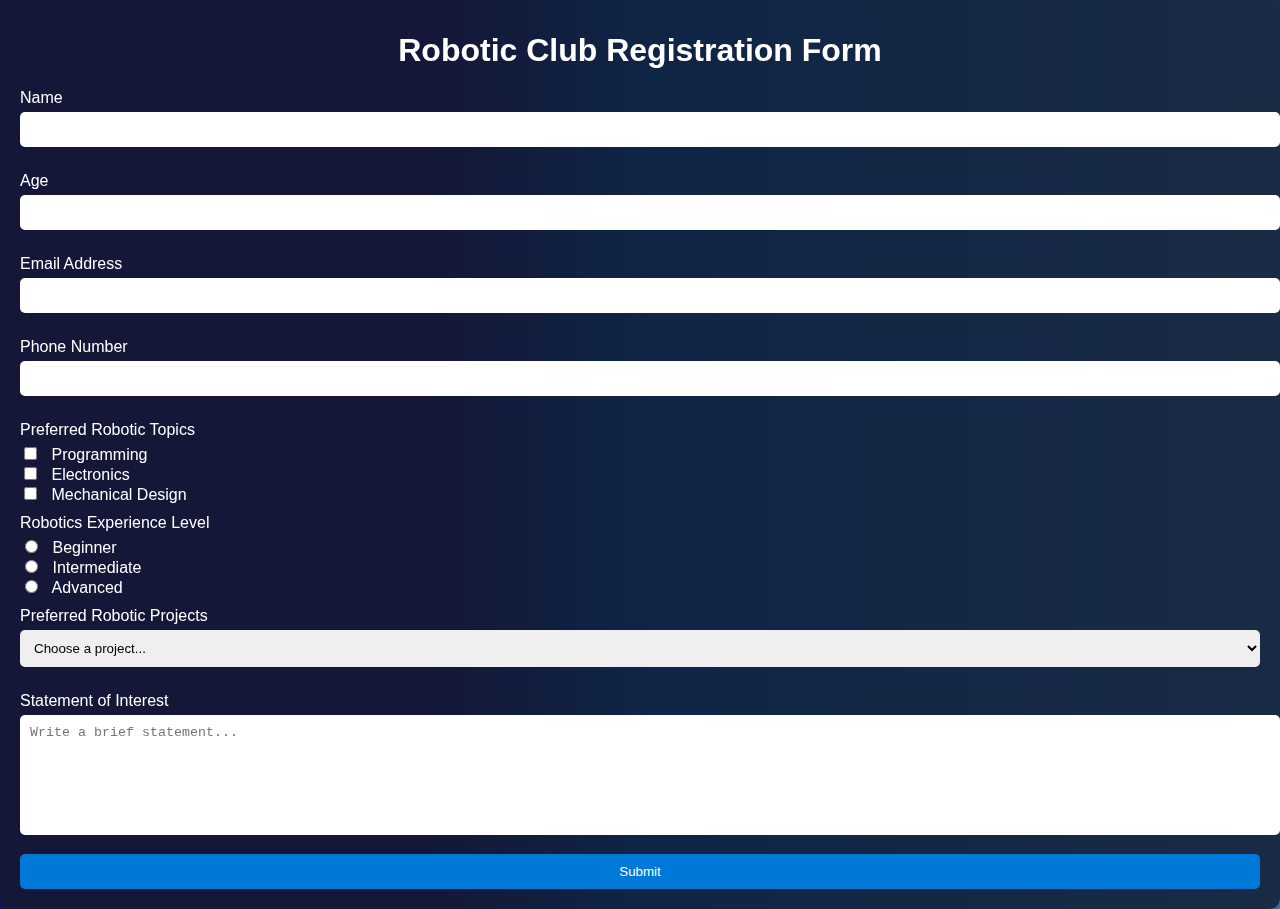
<file: index.html>
<!DOCTYPE html>
<html lang="en">
<head>
    <meta charset="UTF-8">
    <meta name="viewport" content="width=device-width, initial-scale=1.0">
    <title>Robotic Club Registration Form</title>
<script>
        function redirectToPage() {
            window.location.href = 'file:///C:/Users/Neriza/Downloads/link.html';
        }
    </script>
    <style>
        
        body {
             font-family: Arial, sans-serif;
            background-color: darkblue;
            color: white;
            display: flex;
            justify-content: center;
            align-items: center;
            height: 100vh;
            margin: 0;
            background: rgb(37,18,125);
background: linear-gradient(90deg, rgba(37,18,125,1) 34%, rgba(6,104,213,1) 50%, rgba(71,145,212,1) 100%);

    .form-container {
    background-color: rgba(18, 25, 44, 0.85); 
    padding: 20px;
    border-radius: 10px;
    box-shadow: 0px 4px 10px rgba(0, 0, 0, 0.5);
    width: 1550px;
    backdrop-filter: blur(5px)
}



        h1 {
            text-align: center;
            margin-bottom: 20px;
        }
        label {
            display: block;
            margin: 10px 0 5px;
        }
        input[type="text"],
        input[type="email"],
        input[type="number"],
        select,
        textarea {
            width: 100%;
            padding: 10px;
            margin-bottom: 15px;
            border: none;
            border-radius: 5px;
        }
        input[type="radio"],
        input[type="checkbox"] {
            margin-right: 10px;
        }
        textarea {
            resize: none;
            height: 100px;
        }
        .submit-btn {
            background-color: #0078d7;
            color: white;
            border: none;
            padding: 10px 20px;
            cursor: pointer;
            border-radius: 5px;
            width: 100%;
        }
        .submit-btn:hover {
            background-color: #005fa3;
        }
    </style>

</head>
<body>
    <div class="form-container">
       <form onsubmit="event.preventDefault(); redirectToPage();">
        <h1>Robotic Club Registration Form</h1>
        <form>
            <label for="name">Name</label>
            <input type="text" id="name" name="name" required>

            <label for="age">Age</label>
            <input type="number" id="age" name="age" required>

            <label for="email">Email Address</label>
            <input type="email" id="email" name="email" required>

            <label for="phone">Phone Number</label>
            <input type="text" id="phone" name="phone" required>

            <label>Preferred Robotic Topics</label>
            <input type="checkbox" id="programming" name="topics" value="Programming">
            <label for="programming" style="display: inline;">Programming</label><br>
            <input type="checkbox" id="electronics" name="topics" value="Electronics">
            <label for="electronics" style="display: inline;">Electronics</label><br>
            <input type="checkbox" id="mechanical" name="topics" value="Mechanical Design">
            <label for="mechanical" style="display: inline;">Mechanical Design</label>

            <label>Robotics Experience Level</label>
            <input type="radio" id="beginner" name="experience" value="Beginner" required>
            <label for="beginner" style="display: inline;">Beginner</label><br>
            <input type="radio" id="intermediate" name="experience" value="Intermediate">
            <label for="intermediate" style="display: inline;">Intermediate</label><br>
            <input type="radio" id="advanced" name="experience" value="Advanced">
            <label for="advanced" style="display: inline;">Advanced</label>

            <label for="project">Preferred Robotic Projects</label>
            <select id="project" name="project">
                <option value="">Choose a project...</option>
                <option value="Mural Painting">Drone</option>
                <option value="Digital Art Design">Robots</option>
                <option value="Photography Exhibition">Engineering</option>
            </select>

            <label for="interest">Statement of Interest</label>
            <textarea id="interest" name="interest" placeholder="Write a brief statement..."></textarea>

            <button type="submit" class="submit-btn">Submit</button>

       
    </div>

</form>
</body>
</html>
</file>
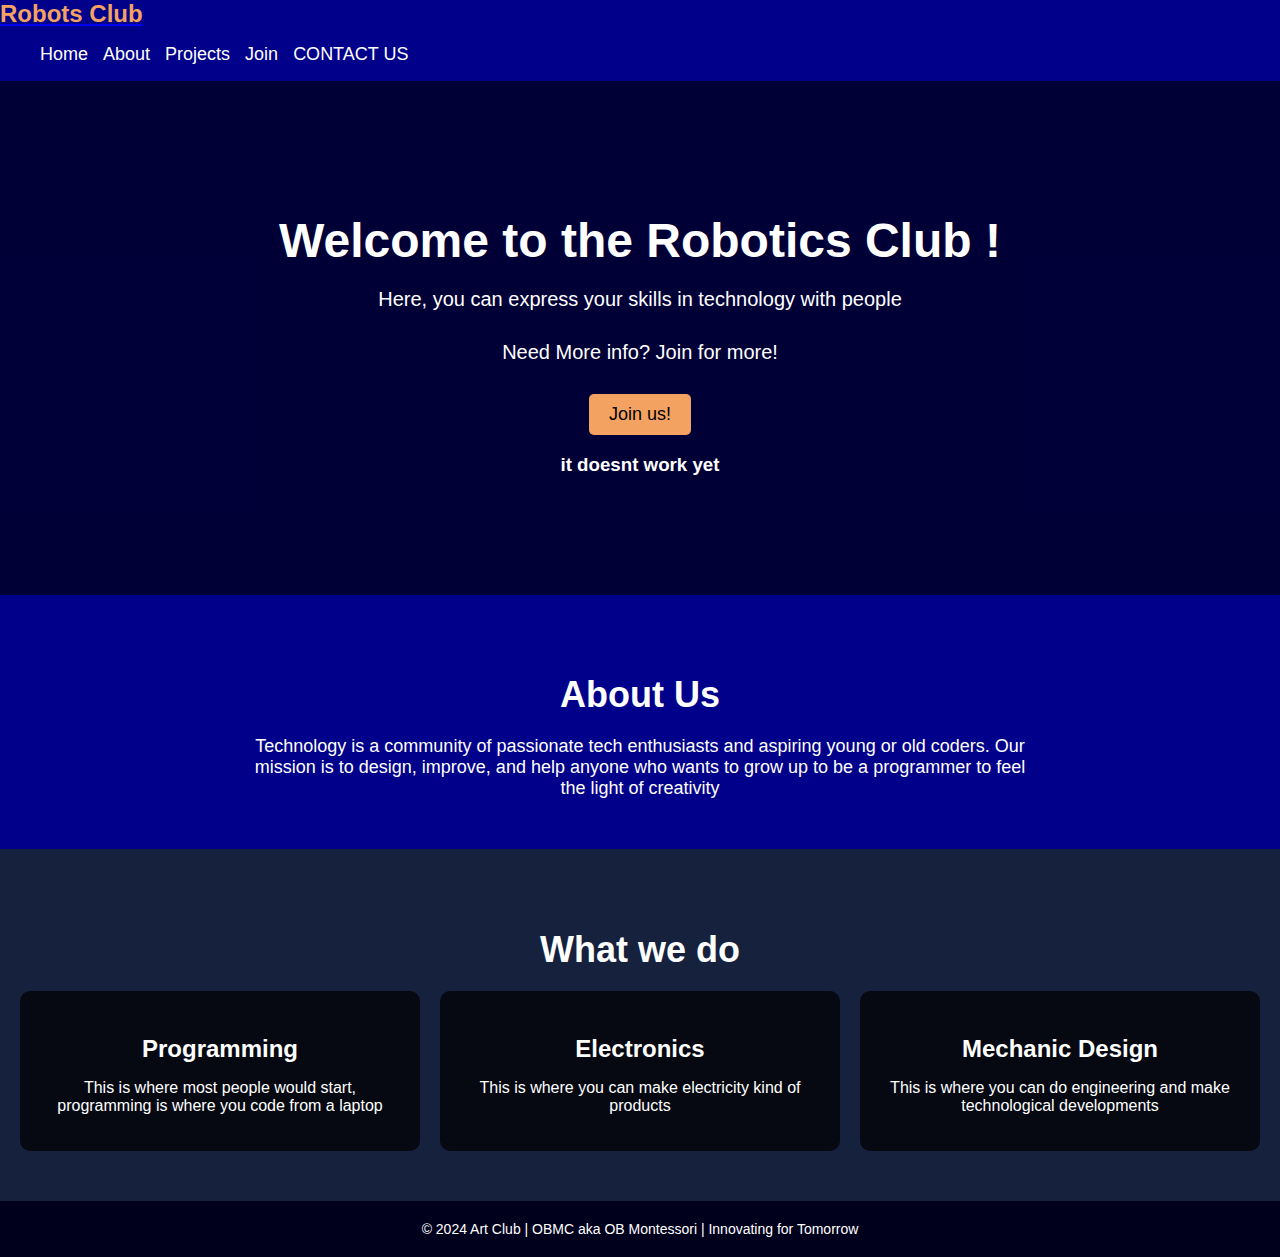
<file: link.html>
<!DOCTYPE html>
<html lang="en">
<head>
    <meta charset="UTF-8">
    <meta name="viewport" content="width=device-width, initial-scale=1.0">
    <title>Robotic Club | Home</title>
    <style>
        /* General Reset */
        body, html {
            margin: 0;
            padding: 0;
            font-family: Arial, sans-serif;
            color:white;
        }

        /* Background Styling */
        body {
    background-color: #00008b;
    background-image: url('https://media.discordapp.net/attachments/1017751096795607074/1315657511029964821/Untitled1138_20241209203304.png?ex=6758350a&is=6756e38a&hm=e300bfe92b85c39eff40d36699db3606f16dd0de933561bef1cc2acf014622ec&=&format=webp&quality=lossless&width=782&height=521');
    background-size: cover;
    background-position: center center;
    background-repeat: no-repeat;
}
        }

        /* Navigation Bar */
        nav {
            display: flex;
            justify-content: space-between;
            align-items: center;
            padding: 20px;
            background-color: rgba(0, 0, 0, 0.7);
        }

        nav .logo {
            font-size: 24px;
            font-weight: bold;
            color: #f4a261;
        }

        nav ul {
            list-style: none;
            display: flex;
            gap: 15px;
        }

        nav ul li {
            display: inline;
        }

        nav ul li a {
            text-decoration: none;
            color: white;
            font-size: 18px;
            transition: color 0.3s;
        }

        nav ul li a:hover {
            color: #f4a261;
        }

        /* Hero Section */
        .hero {
            text-align: center;
            padding: 100px 20px;
            background: rgba(0, 0, 0, 0.6);
        }

        .hero h1 {
            font-size: 48px;
            margin-bottom: 20px;
        }

        .hero p {
            font-size: 20px;
            margin-bottom: 30px;
        }

        .hero button {
            padding: 10px 20px;
            font-size: 18px;
            background-color: #f4a261;
            color: black;
            border: none;
            border-radius: 5px;
            cursor: pointer;
            transition: background 0.3s;
        }

        .hero button:hover {
            background-color: #e76f51;
        }

        /* About Section */
        .about {
            padding: 50px 20px;
            text-align: center;
        }

        .about h2 {
            font-size: 36px;
            margin-bottom: 20px;
        }

        .about p {
            font-size: 18px;
            max-width: 800px;
            margin: 0 auto;
        }

        /* Activities Section */
        .activities {
            padding: 50px 20px;
            background-color: #16213e;
            text-align: center;
        }

        .activities h2 {
            font-size: 36px;
            margin-bottom: 20px;
        }

        .activities .grid {
            display: grid;
            grid-template-columns: repeat(auto-fit, minmax(300px, 1fr));
            gap: 20px;
            margin-top: 20px;
        }

        .activities .card {
            background: rgba(0, 0, 0, 0.7);
            border-radius: 10px;
            padding: 20px;
        }

        .activities .card h3 {
            font-size: 24px;
            margin-bottom: 10px;
        }

        .activities .card p {
            font-size: 16px;
        }

        /* Footer */
        footer {
            background-color: rgba(0, 0, 0, 0.8);
            padding: 20px;
            text-align: center;
            color: white;
            font-size: 14px;
        }
    </style>
</head>
<body>
    <!-- Navigation -->
    
        <nav>
    <a href="file:///C:/Users/Neriza/Downloads/Q2%20Quiz%202/index%20(2).html">
                <div class="logo">Robots Club</div>
        </div>
    </a>

        <ul>
            <li><a href="#">Home</a></li>
            <li><a href="#">About</a></li>
            <li><a href="#">Projects</a></li>
            <li><a href="#">Join</a></li>
            <li><a href="#">CONTACT US</li></a>
        </ul>
    </nav>

    <!-- Hero Section -->
    <section class="hero">
        <h1>Welcome to the Robotics Club !</h1>
        <p>Here, you can express your skills in technology with people</p>
        <p>Need More info? Join for more!</p>
        <button onclick="window.location.href='#join'">Join us!</button> 
        <h3> it doesnt work yet </h3>
    </section>

    <!-- About Section -->
    <section class="about">
        <h2>About Us</h2>
        <p>
            Technology is a community of passionate tech enthusiasts and aspiring young or old coders. 
            Our mission is to design, improve, and help anyone who wants to grow up to be a programmer to feel the light of creativity
        </p>
    </section>

    <!-- Activities Section -->
    <section class="activities">
        <h2>What we do</h2>
        <div class="grid">
            <div class="card">
                <h3>Programming</h3>
                <p>This is where most people would start, programming is where you code from a laptop</p>
            </div>
            <div class="card">
                <h3>Electronics</h3>
                <p>This is where you can make electricity kind of products</p>
            </div>
            <div class="card">
                <h3>Mechanic Design</h3>
                <p>This is where you can do engineering and make technological developments</p>
            </div>
        </div>
    </section>

    <!-- Footer -->
    <footer>
        © 2024 Art Club | OBMC aka OB Montessori | Innovating for Tomorrow
    </footer>
</body>
</html>
</file>
